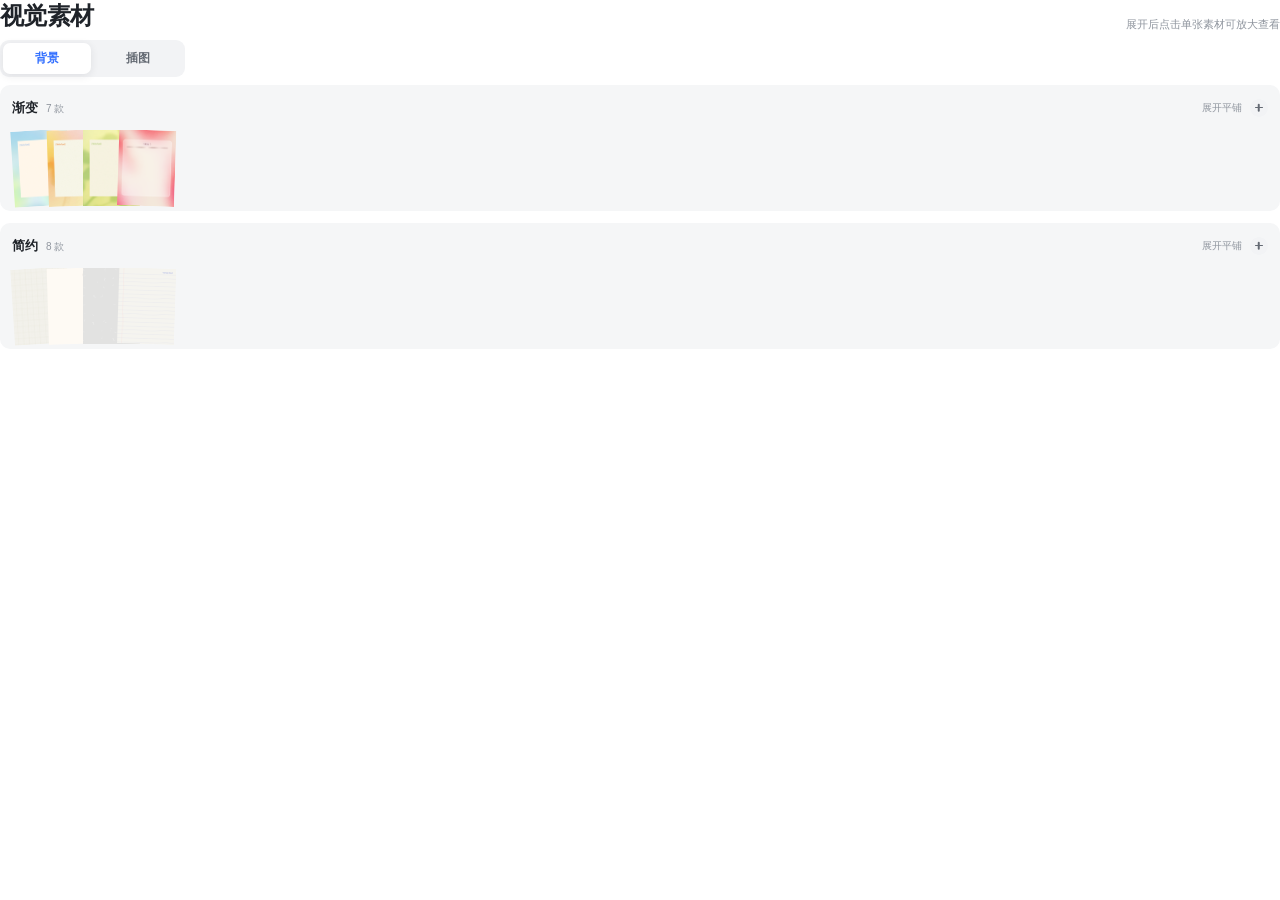
<file: index.html>
<html lang="zh-CN"><head>




<meta charset="utf-8">
<meta name="viewport" content="width=device-width,initial-scale=1">
<title>背景与插图素材</title>

<style>
:root{--ink:#1f2329;--muted:#8f959e;--line:#e7e9ed;--surface:#f7f8fa;--blue:#3370ff;--shadow:0 12px 28px rgba(31,35,41,.12)}
*{box-sizing:border-box}
html,body{margin:0;width:100%;height:100%;min-height:0;overflow:hidden}
body{color:var(--ink);background:#fff;font-family:"Avenir Next","PingFang SC","Microsoft YaHei",sans-serif}
button{font:inherit}
main{width:100%;height:100%;min-height:0;padding:0;display:grid;grid-template-rows:auto auto minmax(0,1fr);gap:clamp(8px,5.04px,14px);overflow:hidden}
header{display:flex;justify-content:space-between;align-items:end;gap:20px}
h1{margin:0;font-size:clamp(17px,2vw,24px);font-weight:750;letter-spacing:-.025em}
header p{margin:0;color:var(--muted);font-size:11px;white-space:nowrap}
.tabs{width:max-content;display:grid;grid-template-columns:repeat(2,1fr);gap:3px;padding:3px;border-radius:9px;background:#f2f3f5}
.tab{min-width:88px;padding:7px 15px;border:0;border-radius:7px;color:#646a73;background:transparent;font-size:12px;font-weight:650;cursor:pointer;transition:transform .2s ease,color .2s ease,background .2s ease,box-shadow .2s ease}
.tab:hover{color:var(--ink)}
.tab[aria-selected="true"]{color:var(--blue);background:#fff;box-shadow:0 2px 8px rgba(31,35,41,.09)}
.tab:active{transform:scale(.98)}
.views{height:100%;min-height:0;overflow:hidden}
.view[hidden]{display:none}
.view{width:100%;height:100%;min-height:0;display:flex;flex-direction:column;gap:8px;padding:0;overflow:hidden}
.view:not(.has-open){gap:clamp(8px,4.68px,12px)}
.asset-group{flex:1 1 0;min-height:0;display:grid;grid-template-rows:auto minmax(0,1fr);overflow:hidden;border:0;border-radius:10px;background:#f5f6f7;transition:flex-grow .35s cubic-bezier(.16,1,.3,1)}
.view:not(.has-open){display:grid;grid-template-rows:repeat(3,minmax(126px,1fr));align-content:stretch}
.view:not(.has-open) .asset-group{width:100%;height:100%;min-height:126px;overflow:hidden}
.asset-group:hover{border-color:transparent}
.asset-group.is-open{flex:1 1 auto;border-color:transparent;box-shadow:none}
.view.has-open .asset-group:not(.is-open){flex:0 0 auto;grid-template-rows:auto 0fr}
.group-head{width:100%;min-height:45px;padding:8px 12px;display:flex;justify-content:space-between;align-items:center;border:0;color:inherit;background:transparent;cursor:pointer;text-align:left}
.group-head>span:first-child{display:flex;align-items:baseline;gap:8px}
.group-head strong{font-size:13px}
.group-head small{color:var(--muted);font-size:10px}
.action{display:flex;align-items:center;gap:8px;color:#8f959e;font-size:10px}
.action i{position:relative;width:18px;height:18px;border-radius:50%;background:#f2f3f5}
.action i:before,.action i:after{content:"";position:absolute;left:5px;top:8px;width:8px;height:1.5px;border-radius:2px;background:#646a73;transition:transform .3s cubic-bezier(.16,1,.3,1)}
.action i:after{transform:rotate(90deg)}
.is-open .action i:after{transform:rotate(0)}
.group-body{min-height:0;overflow:hidden;opacity:1;transition:opacity .2s ease}
.view.has-open .asset-group:not(.is-open) .group-body{opacity:0;pointer-events:none}
.asset-grid{position:relative;width:100%;height:100%;min-height:0;overflow:hidden}
.asset-card{position:absolute;width:58px;height:76px;margin:0;overflow:hidden;border:0;border-radius:0;background:transparent;box-shadow:none;transform:translateX(calc(var(--n,0)*34px)) rotate(calc((var(--n,0) - 2)*1.8deg));transform-origin:bottom center;pointer-events:none;transition:transform .24s cubic-bezier(.16,1,.3,1)}
.asset-card:nth-child(1){--n:0}.asset-card:nth-child(2){--n:1}.asset-card:nth-child(3){--n:2}.asset-card:nth-child(4){--n:3}
.asset-card:nth-child(n+5){display:none}
.asset-card img{display:block;width:100%;height:100%;object-fit:contain}
.asset-card figcaption{display:none}
.asset-group:not(.is-open) .asset-grid{height:100%;min-height:0;overflow:hidden;padding:0 14px 8px}
.view:not(.has-open) .group-body{height:100%;min-height:0;overflow:hidden}
.asset-group:not(.is-open) .asset-card{top:0;left:14px}
.asset-group:not(.is-open) figcaption{display:none}
.asset-group.is-open .asset-grid{display:grid;grid-template-columns:repeat(var(--cols),minmax(0,1fr));grid-template-rows:repeat(var(--rows),minmax(0,1fr));align-content:stretch;align-items:stretch;justify-items:stretch;gap:clamp(5px,.65vw,8px);padding:0}
.asset-group[data-group="minimal"].is-open .asset-grid,.asset-group[data-group="texture"].is-open .asset-grid{padding:clamp(10px,5.04px,14px) clamp(12px,1.5vw,18px) clamp(14px,6.48px,20px)}
.asset-group.is-open .asset-card{position:relative;inset:auto;display:block;width:100%;height:100%;min-width:0;min-height:0;align-self:stretch;justify-self:stretch;transform:none;pointer-events:auto;cursor:zoom-in}
.asset-group.is-open .asset-card:hover,.asset-group.is-open .asset-card:focus-visible{z-index:2;transform:none;box-shadow:none;outline:none}
.illustration-intro{flex:0 0 auto;display:flex;align-items:center;justify-content:space-between;padding:1px 2px 2px;color:var(--muted);font-size:10px}
.illustration-group{flex:1 1 auto}
.illustration-group .asset-card{background:transparent}
.illustration-group .asset-card img{object-fit:contain;padding:0}
.lightbox{position:fixed;z-index:50;inset:0;display:grid;place-items:center;padding:clamp(18px,4vw,42px);background:rgba(20,24,32,.72);backdrop-filter:blur(14px);opacity:0;cursor:zoom-out;transition:opacity .18s ease}
.lightbox[hidden]{display:none}
.lightbox.is-open{opacity:1}
.lightbox-figure{max-width:92vw;max-height:316.8px;max-height:316.8px;margin:0;display:grid;gap:10px;place-items:center;cursor:default;transform:scale(.97);transition:transform .22s cubic-bezier(.16,1,.3,1)}
.lightbox.is-open .lightbox-figure{transform:scale(1)}
.lightbox img{display:block;width:auto;height:auto;max-width:88vw;max-height:calc(316.8px - 38px);max-height:calc(316.8px - 38px);border-radius:12px;object-fit:contain;box-shadow:0 24px 70px rgba(0,0,0,.34)}
.lightbox figcaption{display:none}
@media(max-width:700px){header p{display:none}.asset-group[data-group="gradient"]{--cols:4;--rows:2}.asset-group[data-group="minimal"]{--cols:5;--rows:2}}
@media(max-width:520px){.tab{min-width:76px}.asset-group.is-open .asset-grid{gap:5px;padding:0}.asset-group[data-group="minimal"].is-open .asset-grid,.asset-group[data-group="texture"].is-open .asset-grid{padding:8px 10px 12px}.asset-group[data-group="gradient"]{--cols:4;--rows:2}.asset-group[data-group="minimal"],.illustration-group{--cols:5;--rows:2}}
@media(max-height:520px){main{padding:0;gap:7px}header p{display:none}.group-head{min-height:38px;padding-block:5px}.view{gap:6px}.view:not(.has-open){grid-template-rows:repeat(3,minmax(114px,1fr))}.view:not(.has-open) .asset-group{height:100%;min-height:114px}.view:not(.has-open) .group-body{height:100%;min-height:0;overflow:hidden}.asset-group:not(.is-open) .asset-grid{height:100%;min-height:0;padding:0 14px 6px}.asset-group.is-open .asset-grid{padding:0}.asset-group[data-group="minimal"].is-open .asset-grid,.asset-group[data-group="texture"].is-open .asset-grid{padding:6px 10px 10px}}
@media(prefers-reduced-motion:reduce){*{animation-duration:.01ms!important;transition-duration:.01ms!important;scroll-behavior:auto!important}}

html,body{height:auto;min-height:100%;overflow-x:hidden;overflow-y:auto}
main{height:auto;min-height:0;display:flex;flex-direction:column;gap:8px;overflow:visible}
.views,.view{height:auto;min-height:0;overflow:visible}
.view:not(.has-open){display:flex;gap:8px}
.view:not(.has-open) .asset-group{flex:none;height:126px;min-height:126px}
.view.has-open{display:flex}.view.has-open .asset-group:not(.is-open){flex:none;height:45px;min-height:45px}
.asset-group.is-open{flex:none;height:auto;min-height:0}
.asset-group.is-open .asset-grid{height:auto;grid-template-rows:none;grid-auto-rows:auto;gap:8px;padding:8px 12px 12px}
.asset-group.is-open .asset-card{height:auto;aspect-ratio:3/4}.illustration-group.is-open .asset-card{aspect-ratio:1/1}
.asset-group.is-open .asset-card img{object-fit:contain}
.lightbox-figure{max-height:92vh}.lightbox img{max-height:86vh;max-width:92vw;border-radius:4px}
@media(max-width:520px){.asset-group[data-group^="replacement-"]{--cols:2!important;--rows:4!important}}

[hidden]{display:none!important}

/* Keep category cards separate and never render an inactive tab. */
.views{display:flex;flex-direction:column;gap:12px}
.view,.view:not(.has-open),.view.has-open{gap:12px}
.view>.asset-group{margin:0;flex-shrink:0}
.view[hidden]{display:none!important}





/* One row for the eight minimal backgrounds, with compact labels inside mixed illustration sets. */
.asset-group[data-group="replacement-1"].is-open .asset-grid{grid-template-columns:repeat(8,minmax(0,1fr))}
.illustration-group.is-open .asset-card figcaption{display:block;position:absolute;left:5px;bottom:5px;max-width:calc(100% - 10px);padding:3px 5px;border-radius:4px;color:#646a73;background:rgba(255,255,255,.87);font-size:10px;line-height:1.2;white-space:nowrap;overflow:hidden;text-overflow:ellipsis}
@media(max-width:700px){.asset-group[data-group="replacement-1"].is-open .asset-grid{grid-template-columns:repeat(4,minmax(0,1fr))}}
@media(max-width:520px){.asset-group[data-group="replacement-1"].is-open .asset-grid{grid-template-columns:repeat(2,minmax(0,1fr))}}
/* Collapsed illustration stacks preview two examples from each of their two styles. */
.illustration-group:not(.is-open) .asset-card{width:62px;height:82px;transform:translateX(calc(var(--n,0)*50px)) rotate(calc((var(--n,0) - 1.5)*1deg))}
.illustration-group:not(.is-open) .asset-card:nth-child(n+3){display:none}
.illustration-group:not(.is-open) .asset-card:nth-child(9){display:block;--n:2.2}
.illustration-group:not(.is-open) .asset-card:nth-child(10){display:block;--n:3.2}
</style></head>
<body>
<main>
<header><h1>视觉素材</h1><p>展开后点击单张素材可放大查看</p></header>
<nav class="tabs" role="tablist" aria-label="素材类型">
<button class="tab" id="tab-background" role="tab" aria-selected="true" aria-controls="view-background" tabindex="0">背景</button>
<button class="tab" id="tab-illustration" role="tab" aria-selected="false" aria-controls="view-illustration" tabindex="-1">插图</button>
</nav>
<div class="views"><section class="view" id="view-background" role="tabpanel" aria-labelledby="tab-background"><section class="asset-group" data-group="gradient" style="--cols:7;--rows:1">
      <button class="group-head" type="button" aria-expanded="false">
        <span><strong>渐变</strong><small>7 款</small></span>
        <span class="action"><span class="action-copy">展开平铺</span><i aria-hidden="true"></i></span>
      </button>
      <div class="group-body"><div class="asset-grid"><figure class="asset-card" role="button" tabindex="-1" aria-label="放大查看柔雾蓝紫"><img src="assets/images/01-bg_87428722.png" alt="柔雾蓝紫"><figcaption>柔雾蓝紫</figcaption></figure><figure class="asset-card" role="button" tabindex="-1" aria-label="放大查看日落粉橙"><img src="assets/images/02-bg_87428724.png" alt="日落粉橙"><figcaption>日落粉橙</figcaption></figure><figure class="asset-card" role="button" tabindex="-1" aria-label="放大查看湖光青蓝"><img src="assets/images/03-bg_87428723.png" alt="湖光青蓝"><figcaption>湖光青蓝</figcaption></figure><figure class="asset-card" role="button" tabindex="-1" aria-label="放大查看莓果紫红"><img src="assets/images/04-bg_87428726.png" alt="莓果紫红"><figcaption>莓果紫红</figcaption></figure><figure class="asset-card" role="button" tabindex="-1" aria-label="放大查看晴空蓝"><img src="assets/images/05-bg_87428725.png" alt="晴空蓝"><figcaption>晴空蓝</figcaption></figure><figure class="asset-card" role="button" tabindex="-1" aria-label="放大查看暖阳橙"><img src="assets/images/06-bg_87428732.png" alt="暖阳橙"><figcaption>暖阳橙</figcaption></figure><figure class="asset-card" role="button" tabindex="-1" aria-label="放大查看薄荷青"><img src="assets/images/07-bg_87428727.png" alt="薄荷青"><figcaption>薄荷青</figcaption></figure></div></div>
    </section><section class="asset-group" data-group="replacement-1" style="--cols:8;--rows:1"><button class="group-head" type="button" aria-expanded="false"><span><strong>简约</strong><small>8 款</small></span><span class="action"><span class="action-copy">展开平铺</span><i aria-hidden="true"></i></span></button><div class="group-body"><div class="asset-grid"><figure class="asset-card" role="button" tabindex="-1" aria-label="放大查看简约 · 01"><img src="assets/images/new-1-01.png" alt="简约 · 01"><figcaption>简约 · 01</figcaption></figure><figure class="asset-card" role="button" tabindex="-1" aria-label="放大查看简约 · 02"><img src="assets/images/new-1-02.png" alt="简约 · 02"><figcaption>简约 · 02</figcaption></figure><figure class="asset-card" role="button" tabindex="-1" aria-label="放大查看简约 · 03"><img src="assets/images/new-1-03.png" alt="简约 · 03"><figcaption>简约 · 03</figcaption></figure><figure class="asset-card" role="button" tabindex="-1" aria-label="放大查看简约 · 04"><img src="assets/images/new-1-04.png" alt="简约 · 04"><figcaption>简约 · 04</figcaption></figure><figure class="asset-card" role="button" tabindex="-1" aria-label="放大查看简约 · 05"><img src="assets/images/new-1-05.png" alt="简约 · 05"><figcaption>简约 · 05</figcaption></figure><figure class="asset-card" role="button" tabindex="-1" aria-label="放大查看简约 · 06"><img src="assets/images/new-1-06.png" alt="简约 · 06"><figcaption>简约 · 06</figcaption></figure><figure class="asset-card" role="button" tabindex="-1" aria-label="放大查看简约 · 07"><img src="assets/images/new-1-07.png" alt="简约 · 07"><figcaption>简约 · 07</figcaption></figure><figure class="asset-card" role="button" tabindex="-1" aria-label="放大查看简约 · 08"><img src="assets/images/new-1-08.png" alt="简约 · 08"><figcaption>简约 · 08</figcaption></figure></div></div></section></section><section class="view" id="view-illustration" role="tabpanel" aria-labelledby="tab-illustration" hidden><section class="asset-group illustration-group" data-group="replacement-help" style="--cols:8;--rows:2"><button class="group-head" type="button" aria-expanded="false"><span><strong>求助类</strong><small>16 款</small></span><span class="action"><span class="action-copy">展开平铺</span><i aria-hidden="true"></i></span></button><div class="group-body"><div class="asset-grid"><figure class="asset-card" role="button" tabindex="-1" aria-label="放大查看求助类 · 线稿 · 01"><img src="assets/images/new-2-01.png" alt="求助类 · 线稿 · 01"><figcaption>线稿 · 01</figcaption></figure><figure class="asset-card" role="button" tabindex="-1" aria-label="放大查看求助类 · 线稿 · 02"><img src="assets/images/new-2-02.png" alt="求助类 · 线稿 · 02"><figcaption>线稿 · 02</figcaption></figure><figure class="asset-card" role="button" tabindex="-1" aria-label="放大查看求助类 · 线稿 · 03"><img src="assets/images/new-2-03.png" alt="求助类 · 线稿 · 03"><figcaption>线稿 · 03</figcaption></figure><figure class="asset-card" role="button" tabindex="-1" aria-label="放大查看求助类 · 线稿 · 04"><img src="assets/images/new-2-04.png" alt="求助类 · 线稿 · 04"><figcaption>线稿 · 04</figcaption></figure><figure class="asset-card" role="button" tabindex="-1" aria-label="放大查看求助类 · 线稿 · 05"><img src="assets/images/new-2-05.png" alt="求助类 · 线稿 · 05"><figcaption>线稿 · 05</figcaption></figure><figure class="asset-card" role="button" tabindex="-1" aria-label="放大查看求助类 · 线稿 · 06"><img src="assets/images/new-2-06.png" alt="求助类 · 线稿 · 06"><figcaption>线稿 · 06</figcaption></figure><figure class="asset-card" role="button" tabindex="-1" aria-label="放大查看求助类 · 线稿 · 07"><img src="assets/images/new-2-07.png" alt="求助类 · 线稿 · 07"><figcaption>线稿 · 07</figcaption></figure><figure class="asset-card" role="button" tabindex="-1" aria-label="放大查看求助类 · 线稿 · 08"><img src="assets/images/new-2-08.png" alt="求助类 · 线稿 · 08"><figcaption>线稿 · 08</figcaption></figure><figure class="asset-card" role="button" tabindex="-1" aria-label="放大查看求助类 · 动物 · 01"><img src="assets/images/new-3-01.png" alt="求助类 · 动物 · 01"><figcaption>动物 · 01</figcaption></figure><figure class="asset-card" role="button" tabindex="-1" aria-label="放大查看求助类 · 动物 · 02"><img src="assets/images/new-3-02.png" alt="求助类 · 动物 · 02"><figcaption>动物 · 02</figcaption></figure><figure class="asset-card" role="button" tabindex="-1" aria-label="放大查看求助类 · 动物 · 03"><img src="assets/images/new-3-03.png" alt="求助类 · 动物 · 03"><figcaption>动物 · 03</figcaption></figure><figure class="asset-card" role="button" tabindex="-1" aria-label="放大查看求助类 · 动物 · 04"><img src="assets/images/new-3-04.png" alt="求助类 · 动物 · 04"><figcaption>动物 · 04</figcaption></figure><figure class="asset-card" role="button" tabindex="-1" aria-label="放大查看求助类 · 动物 · 05"><img src="assets/images/new-3-05.png" alt="求助类 · 动物 · 05"><figcaption>动物 · 05</figcaption></figure><figure class="asset-card" role="button" tabindex="-1" aria-label="放大查看求助类 · 动物 · 06"><img src="assets/images/new-3-06.png" alt="求助类 · 动物 · 06"><figcaption>动物 · 06</figcaption></figure><figure class="asset-card" role="button" tabindex="-1" aria-label="放大查看求助类 · 动物 · 07"><img src="assets/images/new-3-07.png" alt="求助类 · 动物 · 07"><figcaption>动物 · 07</figcaption></figure><figure class="asset-card" role="button" tabindex="-1" aria-label="放大查看求助类 · 动物 · 08"><img src="assets/images/new-3-08.png" alt="求助类 · 动物 · 08"><figcaption>动物 · 08</figcaption></figure></div></div></section><section class="asset-group illustration-group" data-group="replacement-nonhelp" style="--cols:8;--rows:2"><button class="group-head" type="button" aria-expanded="false"><span><strong>非求助类</strong><small>16 款</small></span><span class="action"><span class="action-copy">展开平铺</span><i aria-hidden="true"></i></span></button><div class="group-body"><div class="asset-grid"><figure class="asset-card" role="button" tabindex="-1" aria-label="放大查看非求助类 · 生活物件 · 01"><img src="assets/images/nonhelp-style1-01.png" alt="非求助类 · 生活物件 · 01"><figcaption>生活物件 · 01</figcaption></figure><figure class="asset-card" role="button" tabindex="-1" aria-label="放大查看非求助类 · 生活物件 · 02"><img src="assets/images/nonhelp-style1-02.png" alt="非求助类 · 生活物件 · 02"><figcaption>生活物件 · 02</figcaption></figure><figure class="asset-card" role="button" tabindex="-1" aria-label="放大查看非求助类 · 生活物件 · 03"><img src="assets/images/nonhelp-style1-03.png" alt="非求助类 · 生活物件 · 03"><figcaption>生活物件 · 03</figcaption></figure><figure class="asset-card" role="button" tabindex="-1" aria-label="放大查看非求助类 · 生活物件 · 04"><img src="assets/images/nonhelp-style1-04.png" alt="非求助类 · 生活物件 · 04"><figcaption>生活物件 · 04</figcaption></figure><figure class="asset-card" role="button" tabindex="-1" aria-label="放大查看非求助类 · 生活物件 · 05"><img src="assets/images/nonhelp-style1-05.png" alt="非求助类 · 生活物件 · 05"><figcaption>生活物件 · 05</figcaption></figure><figure class="asset-card" role="button" tabindex="-1" aria-label="放大查看非求助类 · 生活物件 · 06"><img src="assets/images/nonhelp-style1-06.png" alt="非求助类 · 生活物件 · 06"><figcaption>生活物件 · 06</figcaption></figure><figure class="asset-card" role="button" tabindex="-1" aria-label="放大查看非求助类 · 生活物件 · 07"><img src="assets/images/nonhelp-style1-07.png" alt="非求助类 · 生活物件 · 07"><figcaption>生活物件 · 07</figcaption></figure><figure class="asset-card" role="button" tabindex="-1" aria-label="放大查看非求助类 · 生活物件 · 08"><img src="assets/images/nonhelp-style1-08.png" alt="非求助类 · 生活物件 · 08"><figcaption>生活物件 · 08</figcaption></figure><figure class="asset-card" role="button" tabindex="-1" aria-label="放大查看非求助类 · 拟人图标 · 01"><img src="assets/images/nonhelp-style2-01.png" alt="非求助类 · 拟人图标 · 01"><figcaption>拟人图标 · 01</figcaption></figure><figure class="asset-card" role="button" tabindex="-1" aria-label="放大查看非求助类 · 拟人图标 · 02"><img src="assets/images/nonhelp-style2-02.png" alt="非求助类 · 拟人图标 · 02"><figcaption>拟人图标 · 02</figcaption></figure><figure class="asset-card" role="button" tabindex="-1" aria-label="放大查看非求助类 · 拟人图标 · 03"><img src="assets/images/nonhelp-style2-03.png" alt="非求助类 · 拟人图标 · 03"><figcaption>拟人图标 · 03</figcaption></figure><figure class="asset-card" role="button" tabindex="-1" aria-label="放大查看非求助类 · 拟人图标 · 04"><img src="assets/images/nonhelp-style2-04.png" alt="非求助类 · 拟人图标 · 04"><figcaption>拟人图标 · 04</figcaption></figure><figure class="asset-card" role="button" tabindex="-1" aria-label="放大查看非求助类 · 拟人图标 · 05"><img src="assets/images/nonhelp-style2-05.png" alt="非求助类 · 拟人图标 · 05"><figcaption>拟人图标 · 05</figcaption></figure><figure class="asset-card" role="button" tabindex="-1" aria-label="放大查看非求助类 · 拟人图标 · 06"><img src="assets/images/nonhelp-style2-06.png" alt="非求助类 · 拟人图标 · 06"><figcaption>拟人图标 · 06</figcaption></figure><figure class="asset-card" role="button" tabindex="-1" aria-label="放大查看非求助类 · 拟人图标 · 07"><img src="assets/images/nonhelp-style2-07.png" alt="非求助类 · 拟人图标 · 07"><figcaption>拟人图标 · 07</figcaption></figure><figure class="asset-card" role="button" tabindex="-1" aria-label="放大查看非求助类 · 拟人图标 · 08"><img src="assets/images/nonhelp-style2-08.png" alt="非求助类 · 拟人图标 · 08"><figcaption>拟人图标 · 08</figcaption></figure></div></div></section></section></div>
</main>
<div class="lightbox" role="dialog" aria-modal="true" aria-label="素材大图预览" tabindex="-1" hidden="">
<figure class="lightbox-figure"><img alt="柔和网格"><figcaption>柔和网格</figcaption></figure>
</div>
<script>
const tabs=[...document.querySelectorAll('.tab')];
const views=[...document.querySelectorAll('.view')];
const lightbox=document.querySelector('.lightbox');
const lightboxImage=lightbox.querySelector('img');
const lightboxCaption=lightbox.querySelector('figcaption');
let lastTrigger=null;
function selectTab(tab){
  tabs.forEach(item=>{const selected=item===tab;item.setAttribute('aria-selected',selected);item.tabIndex=selected?0:-1;});
  views.forEach(view=>{const active=view.id===tab.getAttribute('aria-controls');view.hidden=!active;view.style.display=active?'flex':'none';});requestAnimationFrame(fitEmbedHeight);
}
function setGroupOpen(group,open){
  const view=group.closest('.view');
  [...view.querySelectorAll('.asset-group')].forEach(item=>{
    const active=item===group&&open;
    item.classList.toggle('is-open',active);
    const button=item.querySelector('.group-head');
    button.setAttribute('aria-expanded',active);
    button.querySelector('.action-copy').textContent=active?'收起堆叠':'展开平铺';
    item.querySelectorAll('.asset-card').forEach(card=>card.tabIndex=active?0:-1);
  });
  view.classList.toggle('has-open',open);
  requestAnimationFrame(()=>requestAnimationFrame(fitEmbedHeight));
}
function openLightbox(card){
  const image=card.querySelector('img');
  lastTrigger=card;
  lightboxImage.src=image.src;
  lightboxImage.alt=image.alt;
  lightboxCaption.textContent=image.alt;
  lightbox.hidden=false;
  document.querySelector('main').inert=true;
  requestAnimationFrame(()=>{lightbox.classList.add('is-open');lightbox.focus();});
}
function closeLightbox(){
  if(lightbox.hidden)return;
  lightbox.classList.remove('is-open');
  document.querySelector('main').inert=false;
  window.setTimeout(()=>{lightbox.hidden=true;lightboxImage.removeAttribute('src');lastTrigger?.focus();},180);
}
tabs.forEach((tab,index)=>{
  tab.addEventListener('click',()=>selectTab(tab));
  tab.addEventListener('keydown',event=>{
    if(!['ArrowLeft','ArrowRight'].includes(event.key))return;
    event.preventDefault();
    const next=tabs[(index+(event.key==='ArrowRight'?1:-1)+tabs.length)%tabs.length];
    next.focus();selectTab(next);
  });
});
document.querySelectorAll('.group-head').forEach(button=>button.addEventListener('click',()=>{
  const group=button.closest('.asset-group');
  setGroupOpen(group,!group.classList.contains('is-open'));
}));
document.querySelectorAll('.asset-card').forEach(card=>{
  card.addEventListener('click',()=>openLightbox(card));
  card.addEventListener('keydown',event=>{if(['Enter',' '].includes(event.key)){event.preventDefault();openLightbox(card);}});
});
lightbox.addEventListener('click',event=>{if(event.target===lightbox)closeLightbox();});
document.addEventListener('keydown',event=>{if(event.key==='Escape'&&!lightbox.hidden)closeLightbox();});
let requestedHeight=0;
function fitEmbedHeight(){const target=Math.ceil(document.querySelector('main').getBoundingClientRect().height)+2;if(target===requestedHeight)return;requestedHeight=target;try{if(window.magic&&typeof window.magic.updateHeight==='function')window.magic.updateHeight(target)}catch(error){}}
selectTab(tabs[0]);
window.addEventListener('resize',fitEmbedHeight);
window.addEventListener('load',fitEmbedHeight);
new ResizeObserver(fitEmbedHeight).observe(document.querySelector('main'));
fitEmbedHeight();
requestAnimationFrame(()=>requestAnimationFrame(fitEmbedHeight));
let heightAttempts=0;
const heightTimer=setInterval(()=>{requestedHeight=0;fitEmbedHeight();if(++heightAttempts>=24)clearInterval(heightTimer);},500);
</script>

</body></html>
</file>
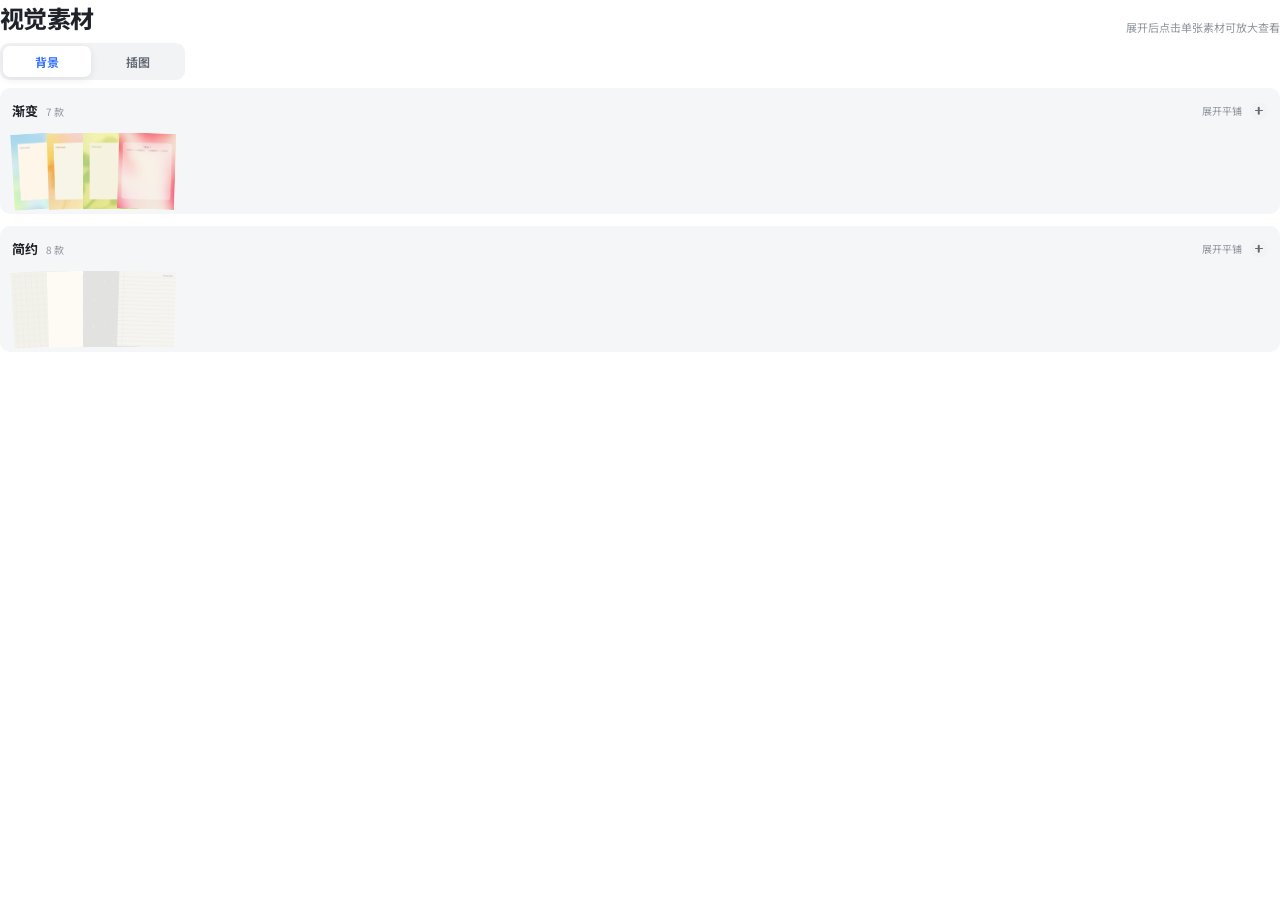
<file: 跨电脑字体版.html>
<html lang="zh-CN"><head>




<meta charset="utf-8">
<meta name="viewport" content="width=device-width,initial-scale=1">
<title>背景与插图素材</title>

<style>
:root{--ink:#1f2329;--muted:#8f959e;--line:#e7e9ed;--surface:#f7f8fa;--blue:#3370ff;--shadow:0 12px 28px rgba(31,35,41,.12)}
*{box-sizing:border-box}
html,body{margin:0;width:100%;height:100%;min-height:0;overflow:hidden}
body{color:var(--ink);background:#fff;font-family:"Avenir Next","PingFang SC","Microsoft YaHei",sans-serif}
button{font:inherit}
main{width:100%;height:100%;min-height:0;padding:0;display:grid;grid-template-rows:auto auto minmax(0,1fr);gap:clamp(8px,5.04px,14px);overflow:hidden}
header{display:flex;justify-content:space-between;align-items:end;gap:20px}
h1{margin:0;font-size:clamp(17px,2vw,24px);font-weight:750;letter-spacing:-.025em}
header p{margin:0;color:var(--muted);font-size:11px;white-space:nowrap}
.tabs{width:max-content;display:grid;grid-template-columns:repeat(2,1fr);gap:3px;padding:3px;border-radius:9px;background:#f2f3f5}
.tab{min-width:88px;padding:7px 15px;border:0;border-radius:7px;color:#646a73;background:transparent;font-size:12px;font-weight:650;cursor:pointer;transition:transform .2s ease,color .2s ease,background .2s ease,box-shadow .2s ease}
.tab:hover{color:var(--ink)}
.tab[aria-selected="true"]{color:var(--blue);background:#fff;box-shadow:0 2px 8px rgba(31,35,41,.09)}
.tab:active{transform:scale(.98)}
.views{height:100%;min-height:0;overflow:hidden}
.view[hidden]{display:none}
.view{width:100%;height:100%;min-height:0;display:flex;flex-direction:column;gap:8px;padding:0;overflow:hidden}
.view:not(.has-open){gap:clamp(8px,4.68px,12px)}
.asset-group{flex:1 1 0;min-height:0;display:grid;grid-template-rows:auto minmax(0,1fr);overflow:hidden;border:0;border-radius:10px;background:#f5f6f7;transition:flex-grow .35s cubic-bezier(.16,1,.3,1)}
.view:not(.has-open){display:grid;grid-template-rows:repeat(3,minmax(126px,1fr));align-content:stretch}
.view:not(.has-open) .asset-group{width:100%;height:100%;min-height:126px;overflow:hidden}
.asset-group:hover{border-color:transparent}
.asset-group.is-open{flex:1 1 auto;border-color:transparent;box-shadow:none}
.view.has-open .asset-group:not(.is-open){flex:0 0 auto;grid-template-rows:auto 0fr}
.group-head{width:100%;min-height:45px;padding:8px 12px;display:flex;justify-content:space-between;align-items:center;border:0;color:inherit;background:transparent;cursor:pointer;text-align:left}
.group-head>span:first-child{display:flex;align-items:baseline;gap:8px}
.group-head strong{font-size:13px}
.group-head small{color:var(--muted);font-size:10px}
.action{display:flex;align-items:center;gap:8px;color:#8f959e;font-size:10px}
.action i{position:relative;width:18px;height:18px;border-radius:50%;background:#f2f3f5}
.action i:before,.action i:after{content:"";position:absolute;left:5px;top:8px;width:8px;height:1.5px;border-radius:2px;background:#646a73;transition:transform .3s cubic-bezier(.16,1,.3,1)}
.action i:after{transform:rotate(90deg)}
.is-open .action i:after{transform:rotate(0)}
.group-body{min-height:0;overflow:hidden;opacity:1;transition:opacity .2s ease}
.view.has-open .asset-group:not(.is-open) .group-body{opacity:0;pointer-events:none}
.asset-grid{position:relative;width:100%;height:100%;min-height:0;overflow:hidden}
.asset-card{position:absolute;width:58px;height:76px;margin:0;overflow:hidden;border:0;border-radius:0;background:transparent;box-shadow:none;transform:translateX(calc(var(--n,0)*34px)) rotate(calc((var(--n,0) - 2)*1.8deg));transform-origin:bottom center;pointer-events:none;transition:transform .24s cubic-bezier(.16,1,.3,1)}
.asset-card:nth-child(1){--n:0}.asset-card:nth-child(2){--n:1}.asset-card:nth-child(3){--n:2}.asset-card:nth-child(4){--n:3}
.asset-card:nth-child(n+5){display:none}
.asset-card img{display:block;width:100%;height:100%;object-fit:contain}
.asset-card figcaption{display:none}
.asset-group:not(.is-open) .asset-grid{height:100%;min-height:0;overflow:hidden;padding:0 14px 8px}
.view:not(.has-open) .group-body{height:100%;min-height:0;overflow:hidden}
.asset-group:not(.is-open) .asset-card{top:0;left:14px}
.asset-group:not(.is-open) figcaption{display:none}
.asset-group.is-open .asset-grid{display:grid;grid-template-columns:repeat(var(--cols),minmax(0,1fr));grid-template-rows:repeat(var(--rows),minmax(0,1fr));align-content:stretch;align-items:stretch;justify-items:stretch;gap:clamp(5px,.65vw,8px);padding:0}
.asset-group[data-group="minimal"].is-open .asset-grid,.asset-group[data-group="texture"].is-open .asset-grid{padding:clamp(10px,5.04px,14px) clamp(12px,1.5vw,18px) clamp(14px,6.48px,20px)}
.asset-group.is-open .asset-card{position:relative;inset:auto;display:block;width:100%;height:100%;min-width:0;min-height:0;align-self:stretch;justify-self:stretch;transform:none;pointer-events:auto;cursor:zoom-in}
.asset-group.is-open .asset-card:hover,.asset-group.is-open .asset-card:focus-visible{z-index:2;transform:none;box-shadow:none;outline:none}
.illustration-intro{flex:0 0 auto;display:flex;align-items:center;justify-content:space-between;padding:1px 2px 2px;color:var(--muted);font-size:10px}
.illustration-group{flex:1 1 auto}
.illustration-group .asset-card{background:transparent}
.illustration-group .asset-card img{object-fit:contain;padding:0}
.lightbox{position:fixed;z-index:50;inset:0;display:grid;place-items:center;padding:clamp(18px,4vw,42px);background:rgba(20,24,32,.72);backdrop-filter:blur(14px);opacity:0;cursor:zoom-out;transition:opacity .18s ease}
.lightbox[hidden]{display:none}
.lightbox.is-open{opacity:1}
.lightbox-figure{max-width:92vw;max-height:316.8px;max-height:316.8px;margin:0;display:grid;gap:10px;place-items:center;cursor:default;transform:scale(.97);transition:transform .22s cubic-bezier(.16,1,.3,1)}
.lightbox.is-open .lightbox-figure{transform:scale(1)}
.lightbox img{display:block;width:auto;height:auto;max-width:88vw;max-height:calc(316.8px - 38px);max-height:calc(316.8px - 38px);border-radius:12px;object-fit:contain;box-shadow:0 24px 70px rgba(0,0,0,.34)}
.lightbox figcaption{display:none}
@media(max-width:700px){header p{display:none}.asset-group[data-group="gradient"]{--cols:4;--rows:2}.asset-group[data-group="minimal"]{--cols:5;--rows:2}}
@media(max-width:520px){.tab{min-width:76px}.asset-group.is-open .asset-grid{gap:5px;padding:0}.asset-group[data-group="minimal"].is-open .asset-grid,.asset-group[data-group="texture"].is-open .asset-grid{padding:8px 10px 12px}.asset-group[data-group="gradient"]{--cols:4;--rows:2}.asset-group[data-group="minimal"],.illustration-group{--cols:5;--rows:2}}
@media(max-height:520px){main{padding:0;gap:7px}header p{display:none}.group-head{min-height:38px;padding-block:5px}.view{gap:6px}.view:not(.has-open){grid-template-rows:repeat(3,minmax(114px,1fr))}.view:not(.has-open) .asset-group{height:100%;min-height:114px}.view:not(.has-open) .group-body{height:100%;min-height:0;overflow:hidden}.asset-group:not(.is-open) .asset-grid{height:100%;min-height:0;padding:0 14px 6px}.asset-group.is-open .asset-grid{padding:0}.asset-group[data-group="minimal"].is-open .asset-grid,.asset-group[data-group="texture"].is-open .asset-grid{padding:6px 10px 10px}}
@media(prefers-reduced-motion:reduce){*{animation-duration:.01ms!important;transition-duration:.01ms!important;scroll-behavior:auto!important}}

html,body{height:auto;min-height:100%;overflow-x:hidden;overflow-y:auto}
main{height:auto;min-height:0;display:flex;flex-direction:column;gap:8px;overflow:visible}
.views,.view{height:auto;min-height:0;overflow:visible}
.view:not(.has-open){display:flex;gap:8px}
.view:not(.has-open) .asset-group{flex:none;height:126px;min-height:126px}
.view.has-open{display:flex}.view.has-open .asset-group:not(.is-open){flex:none;height:45px;min-height:45px}
.asset-group.is-open{flex:none;height:auto;min-height:0}
.asset-group.is-open .asset-grid{height:auto;grid-template-rows:none;grid-auto-rows:auto;gap:8px;padding:8px 12px 12px}
.asset-group.is-open .asset-card{height:auto;aspect-ratio:3/4}.illustration-group.is-open .asset-card{aspect-ratio:1/1}
.asset-group.is-open .asset-card img{object-fit:contain}
.lightbox-figure{max-height:92vh}.lightbox img{max-height:86vh;max-width:92vw;border-radius:4px}
@media(max-width:520px){.asset-group[data-group^="replacement-"]{--cols:2!important;--rows:4!important}}

[hidden]{display:none!important}

/* Keep category cards separate and never render an inactive tab. */
.views{display:flex;flex-direction:column;gap:12px}
.view,.view:not(.has-open),.view.has-open{gap:12px}
.view>.asset-group{margin:0;flex-shrink:0}
.view[hidden]{display:none!important}





/* One row for the eight minimal backgrounds, with compact labels inside mixed illustration sets. */
.asset-group[data-group="replacement-1"].is-open .asset-grid{grid-template-columns:repeat(8,minmax(0,1fr))}
.illustration-group.is-open .asset-card figcaption{display:block;position:absolute;left:5px;bottom:5px;max-width:calc(100% - 10px);padding:3px 5px;border-radius:4px;color:#646a73;background:rgba(255,255,255,.87);font-size:10px;line-height:1.2;white-space:nowrap;overflow:hidden;text-overflow:ellipsis}
@media(max-width:700px){.asset-group[data-group="replacement-1"].is-open .asset-grid{grid-template-columns:repeat(4,minmax(0,1fr))}}
@media(max-width:520px){.asset-group[data-group="replacement-1"].is-open .asset-grid{grid-template-columns:repeat(2,minmax(0,1fr))}}
/* Collapsed illustration stacks preview two examples from each of their two styles. */
.illustration-group:not(.is-open) .asset-card{width:62px;height:82px;transform:translateX(calc(var(--n,0)*50px)) rotate(calc((var(--n,0) - 1.5)*1deg))}
.illustration-group:not(.is-open) .asset-card:nth-child(n+3){display:none}
.illustration-group:not(.is-open) .asset-card:nth-child(9){display:block;--n:2.2}
.illustration-group:not(.is-open) .asset-card:nth-child(10){display:block;--n:3.2}
</style><link rel="stylesheet" href="design/portable-font.css"></head>
<body>
<main>
<header><h1>视觉素材</h1><p>展开后点击单张素材可放大查看</p></header>
<nav class="tabs" role="tablist" aria-label="素材类型">
<button class="tab" id="tab-background" role="tab" aria-selected="true" aria-controls="view-background" tabindex="0">背景</button>
<button class="tab" id="tab-illustration" role="tab" aria-selected="false" aria-controls="view-illustration" tabindex="-1">插图</button>
</nav>
<div class="views"><section class="view" id="view-background" role="tabpanel" aria-labelledby="tab-background"><section class="asset-group" data-group="gradient" style="--cols:7;--rows:1">
      <button class="group-head" type="button" aria-expanded="false">
        <span><strong>渐变</strong><small>7 款</small></span>
        <span class="action"><span class="action-copy">展开平铺</span><i aria-hidden="true"></i></span>
      </button>
      <div class="group-body"><div class="asset-grid"><figure class="asset-card" role="button" tabindex="-1" aria-label="放大查看柔雾蓝紫"><img src="assets/images/01-bg_87428722.png" alt="柔雾蓝紫"><figcaption>柔雾蓝紫</figcaption></figure><figure class="asset-card" role="button" tabindex="-1" aria-label="放大查看日落粉橙"><img src="assets/images/02-bg_87428724.png" alt="日落粉橙"><figcaption>日落粉橙</figcaption></figure><figure class="asset-card" role="button" tabindex="-1" aria-label="放大查看湖光青蓝"><img src="assets/images/03-bg_87428723.png" alt="湖光青蓝"><figcaption>湖光青蓝</figcaption></figure><figure class="asset-card" role="button" tabindex="-1" aria-label="放大查看莓果紫红"><img src="assets/images/04-bg_87428726.png" alt="莓果紫红"><figcaption>莓果紫红</figcaption></figure><figure class="asset-card" role="button" tabindex="-1" aria-label="放大查看晴空蓝"><img src="assets/images/05-bg_87428725.png" alt="晴空蓝"><figcaption>晴空蓝</figcaption></figure><figure class="asset-card" role="button" tabindex="-1" aria-label="放大查看暖阳橙"><img src="assets/images/06-bg_87428732.png" alt="暖阳橙"><figcaption>暖阳橙</figcaption></figure><figure class="asset-card" role="button" tabindex="-1" aria-label="放大查看薄荷青"><img src="assets/images/07-bg_87428727.png" alt="薄荷青"><figcaption>薄荷青</figcaption></figure></div></div>
    </section><section class="asset-group" data-group="replacement-1" style="--cols:8;--rows:1"><button class="group-head" type="button" aria-expanded="false"><span><strong>简约</strong><small>8 款</small></span><span class="action"><span class="action-copy">展开平铺</span><i aria-hidden="true"></i></span></button><div class="group-body"><div class="asset-grid"><figure class="asset-card" role="button" tabindex="-1" aria-label="放大查看简约 · 01"><img src="assets/images/new-1-01.png" alt="简约 · 01"><figcaption>简约 · 01</figcaption></figure><figure class="asset-card" role="button" tabindex="-1" aria-label="放大查看简约 · 02"><img src="assets/images/new-1-02.png" alt="简约 · 02"><figcaption>简约 · 02</figcaption></figure><figure class="asset-card" role="button" tabindex="-1" aria-label="放大查看简约 · 03"><img src="assets/images/new-1-03.png" alt="简约 · 03"><figcaption>简约 · 03</figcaption></figure><figure class="asset-card" role="button" tabindex="-1" aria-label="放大查看简约 · 04"><img src="assets/images/new-1-04.png" alt="简约 · 04"><figcaption>简约 · 04</figcaption></figure><figure class="asset-card" role="button" tabindex="-1" aria-label="放大查看简约 · 05"><img src="assets/images/new-1-05.png" alt="简约 · 05"><figcaption>简约 · 05</figcaption></figure><figure class="asset-card" role="button" tabindex="-1" aria-label="放大查看简约 · 06"><img src="assets/images/new-1-06.png" alt="简约 · 06"><figcaption>简约 · 06</figcaption></figure><figure class="asset-card" role="button" tabindex="-1" aria-label="放大查看简约 · 07"><img src="assets/images/new-1-07.png" alt="简约 · 07"><figcaption>简约 · 07</figcaption></figure><figure class="asset-card" role="button" tabindex="-1" aria-label="放大查看简约 · 08"><img src="assets/images/new-1-08.png" alt="简约 · 08"><figcaption>简约 · 08</figcaption></figure></div></div></section></section><section class="view" id="view-illustration" role="tabpanel" aria-labelledby="tab-illustration" hidden><section class="asset-group illustration-group" data-group="replacement-help" style="--cols:8;--rows:2"><button class="group-head" type="button" aria-expanded="false"><span><strong>求助类</strong><small>16 款</small></span><span class="action"><span class="action-copy">展开平铺</span><i aria-hidden="true"></i></span></button><div class="group-body"><div class="asset-grid"><figure class="asset-card" role="button" tabindex="-1" aria-label="放大查看求助类 · 线稿 · 01"><img src="assets/images/new-2-01.png" alt="求助类 · 线稿 · 01"><figcaption>线稿 · 01</figcaption></figure><figure class="asset-card" role="button" tabindex="-1" aria-label="放大查看求助类 · 线稿 · 02"><img src="assets/images/new-2-02.png" alt="求助类 · 线稿 · 02"><figcaption>线稿 · 02</figcaption></figure><figure class="asset-card" role="button" tabindex="-1" aria-label="放大查看求助类 · 线稿 · 03"><img src="assets/images/new-2-03.png" alt="求助类 · 线稿 · 03"><figcaption>线稿 · 03</figcaption></figure><figure class="asset-card" role="button" tabindex="-1" aria-label="放大查看求助类 · 线稿 · 04"><img src="assets/images/new-2-04.png" alt="求助类 · 线稿 · 04"><figcaption>线稿 · 04</figcaption></figure><figure class="asset-card" role="button" tabindex="-1" aria-label="放大查看求助类 · 线稿 · 05"><img src="assets/images/new-2-05.png" alt="求助类 · 线稿 · 05"><figcaption>线稿 · 05</figcaption></figure><figure class="asset-card" role="button" tabindex="-1" aria-label="放大查看求助类 · 线稿 · 06"><img src="assets/images/new-2-06.png" alt="求助类 · 线稿 · 06"><figcaption>线稿 · 06</figcaption></figure><figure class="asset-card" role="button" tabindex="-1" aria-label="放大查看求助类 · 线稿 · 07"><img src="assets/images/new-2-07.png" alt="求助类 · 线稿 · 07"><figcaption>线稿 · 07</figcaption></figure><figure class="asset-card" role="button" tabindex="-1" aria-label="放大查看求助类 · 线稿 · 08"><img src="assets/images/new-2-08.png" alt="求助类 · 线稿 · 08"><figcaption>线稿 · 08</figcaption></figure><figure class="asset-card" role="button" tabindex="-1" aria-label="放大查看求助类 · 动物 · 01"><img src="assets/images/new-3-01.png" alt="求助类 · 动物 · 01"><figcaption>动物 · 01</figcaption></figure><figure class="asset-card" role="button" tabindex="-1" aria-label="放大查看求助类 · 动物 · 02"><img src="assets/images/new-3-02.png" alt="求助类 · 动物 · 02"><figcaption>动物 · 02</figcaption></figure><figure class="asset-card" role="button" tabindex="-1" aria-label="放大查看求助类 · 动物 · 03"><img src="assets/images/new-3-03.png" alt="求助类 · 动物 · 03"><figcaption>动物 · 03</figcaption></figure><figure class="asset-card" role="button" tabindex="-1" aria-label="放大查看求助类 · 动物 · 04"><img src="assets/images/new-3-04.png" alt="求助类 · 动物 · 04"><figcaption>动物 · 04</figcaption></figure><figure class="asset-card" role="button" tabindex="-1" aria-label="放大查看求助类 · 动物 · 05"><img src="assets/images/new-3-05.png" alt="求助类 · 动物 · 05"><figcaption>动物 · 05</figcaption></figure><figure class="asset-card" role="button" tabindex="-1" aria-label="放大查看求助类 · 动物 · 06"><img src="assets/images/new-3-06.png" alt="求助类 · 动物 · 06"><figcaption>动物 · 06</figcaption></figure><figure class="asset-card" role="button" tabindex="-1" aria-label="放大查看求助类 · 动物 · 07"><img src="assets/images/new-3-07.png" alt="求助类 · 动物 · 07"><figcaption>动物 · 07</figcaption></figure><figure class="asset-card" role="button" tabindex="-1" aria-label="放大查看求助类 · 动物 · 08"><img src="assets/images/new-3-08.png" alt="求助类 · 动物 · 08"><figcaption>动物 · 08</figcaption></figure></div></div></section><section class="asset-group illustration-group" data-group="replacement-nonhelp" style="--cols:8;--rows:2"><button class="group-head" type="button" aria-expanded="false"><span><strong>非求助类</strong><small>16 款</small></span><span class="action"><span class="action-copy">展开平铺</span><i aria-hidden="true"></i></span></button><div class="group-body"><div class="asset-grid"><figure class="asset-card" role="button" tabindex="-1" aria-label="放大查看非求助类 · 生活物件 · 01"><img src="assets/images/nonhelp-style1-01.png" alt="非求助类 · 生活物件 · 01"><figcaption>生活物件 · 01</figcaption></figure><figure class="asset-card" role="button" tabindex="-1" aria-label="放大查看非求助类 · 生活物件 · 02"><img src="assets/images/nonhelp-style1-02.png" alt="非求助类 · 生活物件 · 02"><figcaption>生活物件 · 02</figcaption></figure><figure class="asset-card" role="button" tabindex="-1" aria-label="放大查看非求助类 · 生活物件 · 03"><img src="assets/images/nonhelp-style1-03.png" alt="非求助类 · 生活物件 · 03"><figcaption>生活物件 · 03</figcaption></figure><figure class="asset-card" role="button" tabindex="-1" aria-label="放大查看非求助类 · 生活物件 · 04"><img src="assets/images/nonhelp-style1-04.png" alt="非求助类 · 生活物件 · 04"><figcaption>生活物件 · 04</figcaption></figure><figure class="asset-card" role="button" tabindex="-1" aria-label="放大查看非求助类 · 生活物件 · 05"><img src="assets/images/nonhelp-style1-05.png" alt="非求助类 · 生活物件 · 05"><figcaption>生活物件 · 05</figcaption></figure><figure class="asset-card" role="button" tabindex="-1" aria-label="放大查看非求助类 · 生活物件 · 06"><img src="assets/images/nonhelp-style1-06.png" alt="非求助类 · 生活物件 · 06"><figcaption>生活物件 · 06</figcaption></figure><figure class="asset-card" role="button" tabindex="-1" aria-label="放大查看非求助类 · 生活物件 · 07"><img src="assets/images/nonhelp-style1-07.png" alt="非求助类 · 生活物件 · 07"><figcaption>生活物件 · 07</figcaption></figure><figure class="asset-card" role="button" tabindex="-1" aria-label="放大查看非求助类 · 生活物件 · 08"><img src="assets/images/nonhelp-style1-08.png" alt="非求助类 · 生活物件 · 08"><figcaption>生活物件 · 08</figcaption></figure><figure class="asset-card" role="button" tabindex="-1" aria-label="放大查看非求助类 · 拟人图标 · 01"><img src="assets/images/nonhelp-style2-01.png" alt="非求助类 · 拟人图标 · 01"><figcaption>拟人图标 · 01</figcaption></figure><figure class="asset-card" role="button" tabindex="-1" aria-label="放大查看非求助类 · 拟人图标 · 02"><img src="assets/images/nonhelp-style2-02.png" alt="非求助类 · 拟人图标 · 02"><figcaption>拟人图标 · 02</figcaption></figure><figure class="asset-card" role="button" tabindex="-1" aria-label="放大查看非求助类 · 拟人图标 · 03"><img src="assets/images/nonhelp-style2-03.png" alt="非求助类 · 拟人图标 · 03"><figcaption>拟人图标 · 03</figcaption></figure><figure class="asset-card" role="button" tabindex="-1" aria-label="放大查看非求助类 · 拟人图标 · 04"><img src="assets/images/nonhelp-style2-04.png" alt="非求助类 · 拟人图标 · 04"><figcaption>拟人图标 · 04</figcaption></figure><figure class="asset-card" role="button" tabindex="-1" aria-label="放大查看非求助类 · 拟人图标 · 05"><img src="assets/images/nonhelp-style2-05.png" alt="非求助类 · 拟人图标 · 05"><figcaption>拟人图标 · 05</figcaption></figure><figure class="asset-card" role="button" tabindex="-1" aria-label="放大查看非求助类 · 拟人图标 · 06"><img src="assets/images/nonhelp-style2-06.png" alt="非求助类 · 拟人图标 · 06"><figcaption>拟人图标 · 06</figcaption></figure><figure class="asset-card" role="button" tabindex="-1" aria-label="放大查看非求助类 · 拟人图标 · 07"><img src="assets/images/nonhelp-style2-07.png" alt="非求助类 · 拟人图标 · 07"><figcaption>拟人图标 · 07</figcaption></figure><figure class="asset-card" role="button" tabindex="-1" aria-label="放大查看非求助类 · 拟人图标 · 08"><img src="assets/images/nonhelp-style2-08.png" alt="非求助类 · 拟人图标 · 08"><figcaption>拟人图标 · 08</figcaption></figure></div></div></section></section></div>
</main>
<div class="lightbox" role="dialog" aria-modal="true" aria-label="素材大图预览" tabindex="-1" hidden="">
<figure class="lightbox-figure"><img alt="柔和网格"><figcaption>柔和网格</figcaption></figure>
</div>
<script>
const tabs=[...document.querySelectorAll('.tab')];
const views=[...document.querySelectorAll('.view')];
const lightbox=document.querySelector('.lightbox');
const lightboxImage=lightbox.querySelector('img');
const lightboxCaption=lightbox.querySelector('figcaption');
let lastTrigger=null;
function selectTab(tab){
  tabs.forEach(item=>{const selected=item===tab;item.setAttribute('aria-selected',selected);item.tabIndex=selected?0:-1;});
  views.forEach(view=>{const active=view.id===tab.getAttribute('aria-controls');view.hidden=!active;view.style.display=active?'flex':'none';});requestAnimationFrame(fitEmbedHeight);
}
function setGroupOpen(group,open){
  const view=group.closest('.view');
  [...view.querySelectorAll('.asset-group')].forEach(item=>{
    const active=item===group&&open;
    item.classList.toggle('is-open',active);
    const button=item.querySelector('.group-head');
    button.setAttribute('aria-expanded',active);
    button.querySelector('.action-copy').textContent=active?'收起堆叠':'展开平铺';
    item.querySelectorAll('.asset-card').forEach(card=>card.tabIndex=active?0:-1);
  });
  view.classList.toggle('has-open',open);
  requestAnimationFrame(()=>requestAnimationFrame(fitEmbedHeight));
}
function openLightbox(card){
  const image=card.querySelector('img');
  lastTrigger=card;
  lightboxImage.src=image.src;
  lightboxImage.alt=image.alt;
  lightboxCaption.textContent=image.alt;
  lightbox.hidden=false;
  document.querySelector('main').inert=true;
  requestAnimationFrame(()=>{lightbox.classList.add('is-open');lightbox.focus();});
}
function closeLightbox(){
  if(lightbox.hidden)return;
  lightbox.classList.remove('is-open');
  document.querySelector('main').inert=false;
  window.setTimeout(()=>{lightbox.hidden=true;lightboxImage.removeAttribute('src');lastTrigger?.focus();},180);
}
tabs.forEach((tab,index)=>{
  tab.addEventListener('click',()=>selectTab(tab));
  tab.addEventListener('keydown',event=>{
    if(!['ArrowLeft','ArrowRight'].includes(event.key))return;
    event.preventDefault();
    const next=tabs[(index+(event.key==='ArrowRight'?1:-1)+tabs.length)%tabs.length];
    next.focus();selectTab(next);
  });
});
document.querySelectorAll('.group-head').forEach(button=>button.addEventListener('click',()=>{
  const group=button.closest('.asset-group');
  setGroupOpen(group,!group.classList.contains('is-open'));
}));
document.querySelectorAll('.asset-card').forEach(card=>{
  card.addEventListener('click',()=>openLightbox(card));
  card.addEventListener('keydown',event=>{if(['Enter',' '].includes(event.key)){event.preventDefault();openLightbox(card);}});
});
lightbox.addEventListener('click',event=>{if(event.target===lightbox)closeLightbox();});
document.addEventListener('keydown',event=>{if(event.key==='Escape'&&!lightbox.hidden)closeLightbox();});
let requestedHeight=0;
function fitEmbedHeight(){const target=Math.ceil(document.querySelector('main').getBoundingClientRect().height)+2;if(target===requestedHeight)return;requestedHeight=target;try{if(window.magic&&typeof window.magic.updateHeight==='function')window.magic.updateHeight(target)}catch(error){}}
selectTab(tabs[0]);
window.addEventListener('resize',fitEmbedHeight);
window.addEventListener('load',fitEmbedHeight);
new ResizeObserver(fitEmbedHeight).observe(document.querySelector('main'));
fitEmbedHeight();
requestAnimationFrame(()=>requestAnimationFrame(fitEmbedHeight));
let heightAttempts=0;
const heightTimer=setInterval(()=>{requestedHeight=0;fitEmbedHeight();if(++heightAttempts>=24)clearInterval(heightTimer);},500);
</script>

</body></html>
</file>
<file: design/portable-font.css>
@font-face{font-family:"Handoff Sans";src:url("../assets/fonts/NotoSansSC-Variable.ttf") format("truetype");font-style:normal;font-weight:100 900;font-display:swap}body{font-family:"Handoff Sans",sans-serif}
</file>
